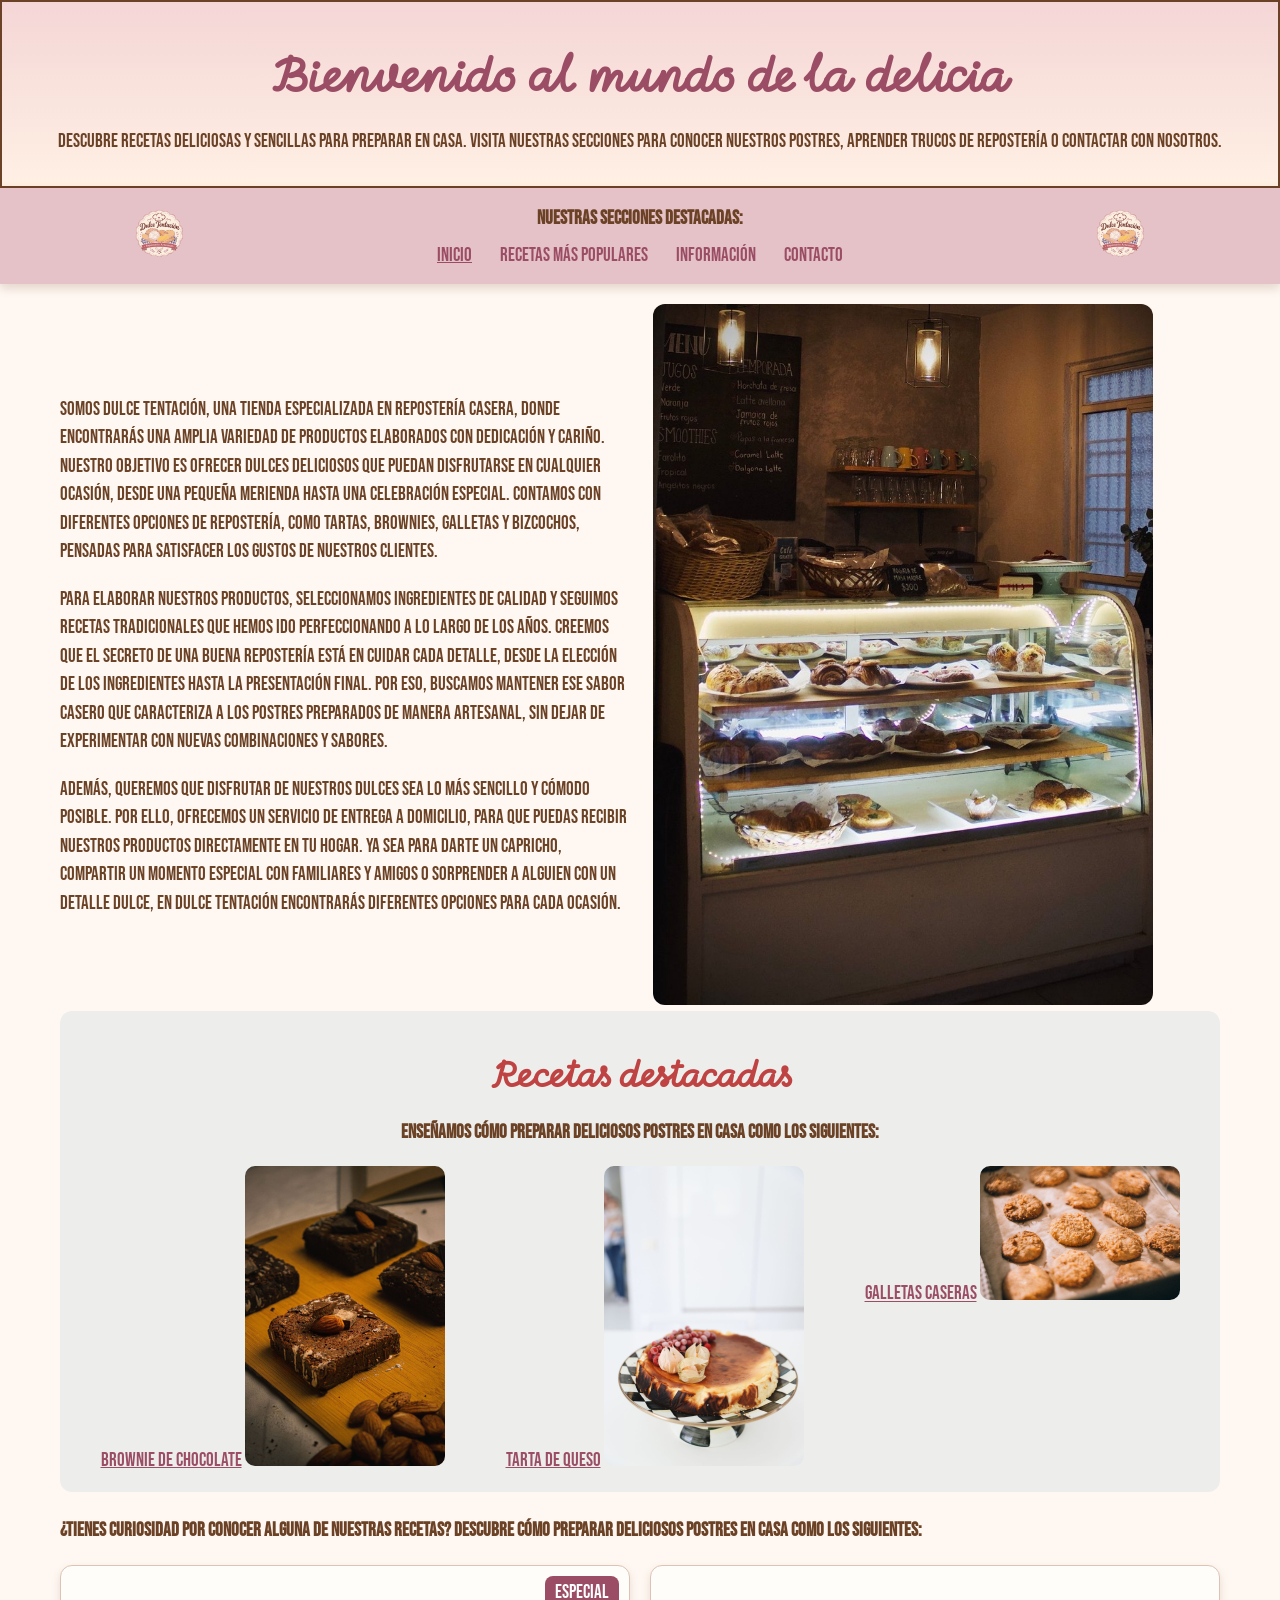
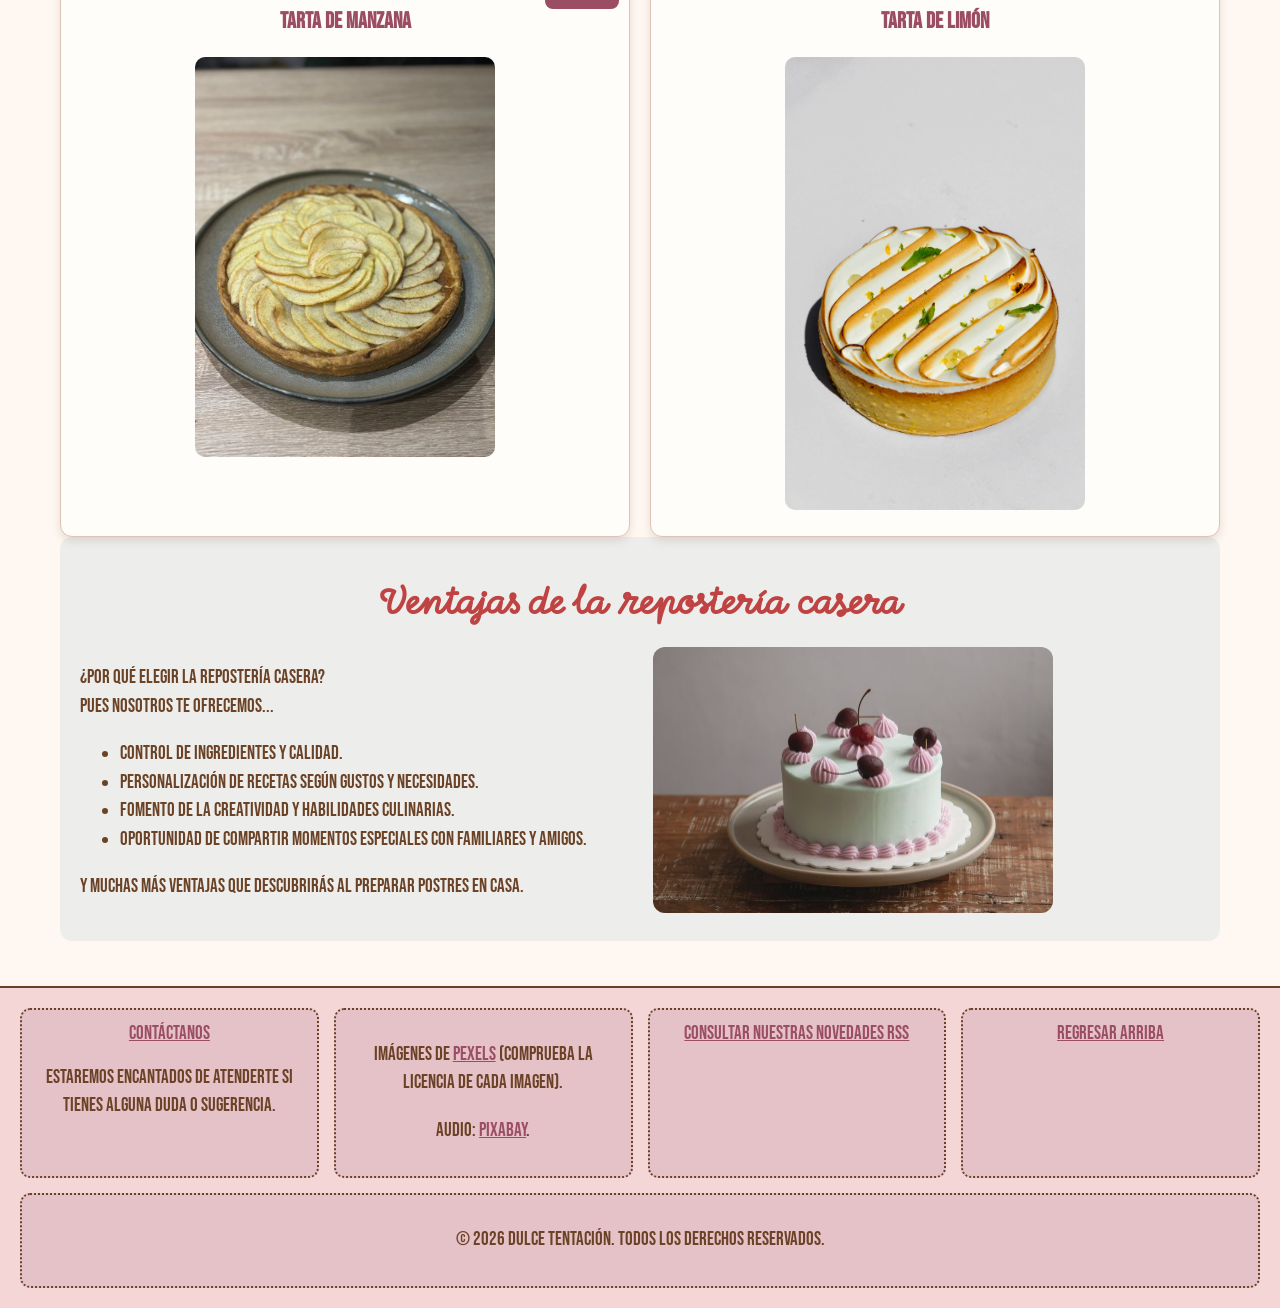
<file: index.html>
<!DOCTYPE html>
<html lang="es">

<head>
    <meta charset="utf-8" />
    <meta content="width=device-width, initial-scale=1.0" name="viewport" />
    <meta content="Moises" name="author" />
    <meta content="Tienda de repostería casera con recetas y consejos para preparar postres en casa"
        name="description" />
    <title>Dulce Tentación | Inicio</title>
    <link href="css/estilos.css" rel="stylesheet" />
    <link href="img/favicon.ico" rel="icon" type="image/x-icon" />
    <link href="noticias.xml" rel="alternate" title="Novedades de Dulce Tentación" type="application/rss+xml" />
    <link href="https://fonts.googleapis.com" rel="preconnect" />
    <link crossorigin="" href="https://fonts.gstatic.com" rel="preconnect" />
    <link href="https://fonts.googleapis.com/css2?family=Bebas+Neue&amp;family=Momo+Signature&amp;display=swap"
        rel="stylesheet" />
</head>

<body>
    <header id="top">
        <h1>Bienvenido al mundo de la delicia</h1>
        <p class="descripcion-cabecera">Descubre recetas deliciosas y sencillas para preparar en casa. Visita nuestras
            secciones para conocer nuestros postres, aprender trucos de repostería o contactar con nosotros.</p>

    </header>
    <nav>
        <div class="logo"><img alt="Logo de Dulce Tentación" height="67" src="img/logo.svg" width="100" /></div>
        <div class="navLinks">
            <p><strong>Nuestras secciones destacadas:</strong></p>
            <div class="enlaces-navegacion">
                <a class="pagina-actual" href="index.html">Inicio</a>
                <a href="recetas.html">Recetas más populares</a>
                <a href="info.html">Información</a>
                <a href="contacto.html">Contacto</a>
            </div>
        </div>
        <div class="logo"><img alt="" height="67" src="img/logo.svg" width="100" /></div>
    </nav>
    <main id="contenido-index">
        <section id="presentacion-index">
            <!-- Presentación de la repostería -->
            <div id="explicacion-index">
                <div>
                    <p>Somos Dulce Tentación, una tienda especializada en repostería casera, donde encontrarás una
                        amplia variedad de productos elaborados con dedicación y cariño.
                        Nuestro objetivo es ofrecer dulces deliciosos que puedan disfrutarse en cualquier ocasión, desde
                        una pequeña merienda hasta una celebración especial. Contamos
                        con diferentes opciones de repostería, como tartas, brownies, galletas y bizcochos, pensadas
                        para satisfacer los gustos de nuestros clientes.</p>
                    <p>Para elaborar nuestros productos, seleccionamos ingredientes de calidad y seguimos recetas
                        tradicionales que hemos ido perfeccionando a lo largo de los años. Creemos
                        que el secreto de una buena repostería está en cuidar cada detalle, desde la elección de los
                        ingredientes hasta la presentación final. Por eso, buscamos mantener ese
                        sabor casero que caracteriza a los postres preparados de manera artesanal, sin dejar de
                        experimentar con nuevas combinaciones y sabores.</p>
                    <p>Además, queremos que disfrutar de nuestros dulces sea lo más sencillo y cómodo posible. Por ello,
                        ofrecemos un servicio de entrega a domicilio, para que puedas recibir
                        nuestros productos directamente en tu hogar. Ya sea para darte un capricho, compartir un momento
                        especial con familiares y amigos o sorprender a alguien con un detalle
                        dulce, en Dulce Tentación encontrarás diferentes opciones para cada ocasión.</p>
                </div>
                <!-- Imagen principal -->
                <div class="main-image">
                    <img alt="Vitrina de una pastelería con distintos postres" height="500" loading="lazy"
                        src="img/main.jpg" width="500" />
                </div>
            </div>
            <div id="postres-index">
                <div>
                    <h2>Recetas destacadas</h2>
                    <p><strong> enseñamos cómo preparar deliciosos postres en casa como los siguientes:</strong></p>
                </div>
                <div id="miniaturas">
                    <div class="miniatura">
                        <a href="recetas.html#brownie">Brownie de chocolate</a>
                        <img alt="Brownie de chocolate partido en cuadrados" height="300" loading="lazy"
                            src="img/recetaBrownies.jpg" width="200" />
                    </div>
                    <div class="miniatura">
                        <a href="recetas.html#tartaQueso">Tarta de queso</a>
                        <img alt="Tarta de queso con una porción cortada" height="300" loading="lazy"
                            src="img/TartaDeQueso.jpg" width="200" />
                    </div>
                    <div class="miniatura">
                        <a href="recetas.html#galletas">Galletas caseras</a>
                        <img alt="Galletas de mantequilla recién horneadas" height="300" loading="lazy"
                            src="img/recetaGalletas.jpg" width="200" />
                    </div>
                </div>
            </div>
        </section>
        <div>
            <p><strong>¿Tienes curiosidad por conocer alguna de nuestras recetas? Descubre cómo preparar deliciosos
                    postres en
                    casa como los siguientes:</strong></p>
        </div>
        <div id="recIndex">
            <article class="recIndex tarjeta"><span class="etiqueta-novedad">Especial</span>
                <!-- Presentación de una receta -->
                <h3>Tarta de manzana</h3>
                <img alt="Tarta de manzana con rodajas de fruta" height="533" loading="lazy" src="img/TartaManzana.jpg"
                    width="400" />
            </article>
            <article class="recIndex tarjeta">
                <!-- Presentación de otra receta -->
                <h3>Tarta de Limón</h3>
                <img alt="Tarta de Limón decorada" height="533" loading="lazy" src="img/tartaDeLimon.jpg" width="400" />
            </article>
        </div>
        <section id="ventajas">
            <!-- Ventajas de la repostería casera -->
            <div>
                <h2>Ventajas de la repostería casera</h2>
                <div id="venListaFoto">
                    <div id="venLista">
                        <p>¿Por qué elegir la repostería casera? <br />
                            Pues nosotros te ofrecemos...</p>
                        <!-- Lista ul -->
                        <ul>
                            <li>Control de ingredientes y calidad.</li>
                            <li>Personalización de recetas según gustos y necesidades.</li>
                            <li>Fomento de la creatividad y habilidades culinarias.</li>
                            <li>Oportunidad de compartir momentos especiales con familiares y amigos.</li>
                        </ul>
                        <p>y muchas más ventajas que descubrirás al preparar postres en casa.</p>
                    </div>
                    <div id="venFoto">
                        <img alt="Tarta decorada con cerezas y crema" height="267" loading="lazy" src="img/casero.jpg"
                            width="400" />
                    </div>
                </div>
            </div>
        </section>
    </main>
    <footer>
        <div id="pie-de-pagina">
            <div id="pie-superior">
                <div class="caja-pie"><a href="contacto.html">Contáctanos</a>
                    <p>Estaremos encantados de atenderte si tienes alguna duda o sugerencia.</p>
                </div>
                <div class="caja-pie">
                    <p>Imágenes de <a href="https://www.pexels.com/es-es/" rel="noopener noreferrer"
                            target="_blank">Pexels</a> (comprueba la licencia de cada imagen).</p>
                    <p>Audio: <a href="https://pixabay.com/sound-effects/" rel="noopener noreferrer"
                            target="_blank">Pixabay</a>.</p>
                </div>
                <div class="caja-pie"><a href="noticias.xml">Consultar nuestras novedades RSS</a></div>
                <div class="caja-pie"><a href="#top">Regresar arriba</a></div>
            </div>
            <div id="derechos">
                <p>© 2026 Dulce Tentación. Todos los derechos reservados.</p>
            </div>
        </div>
    </footer>
</body>

</html>
</file>
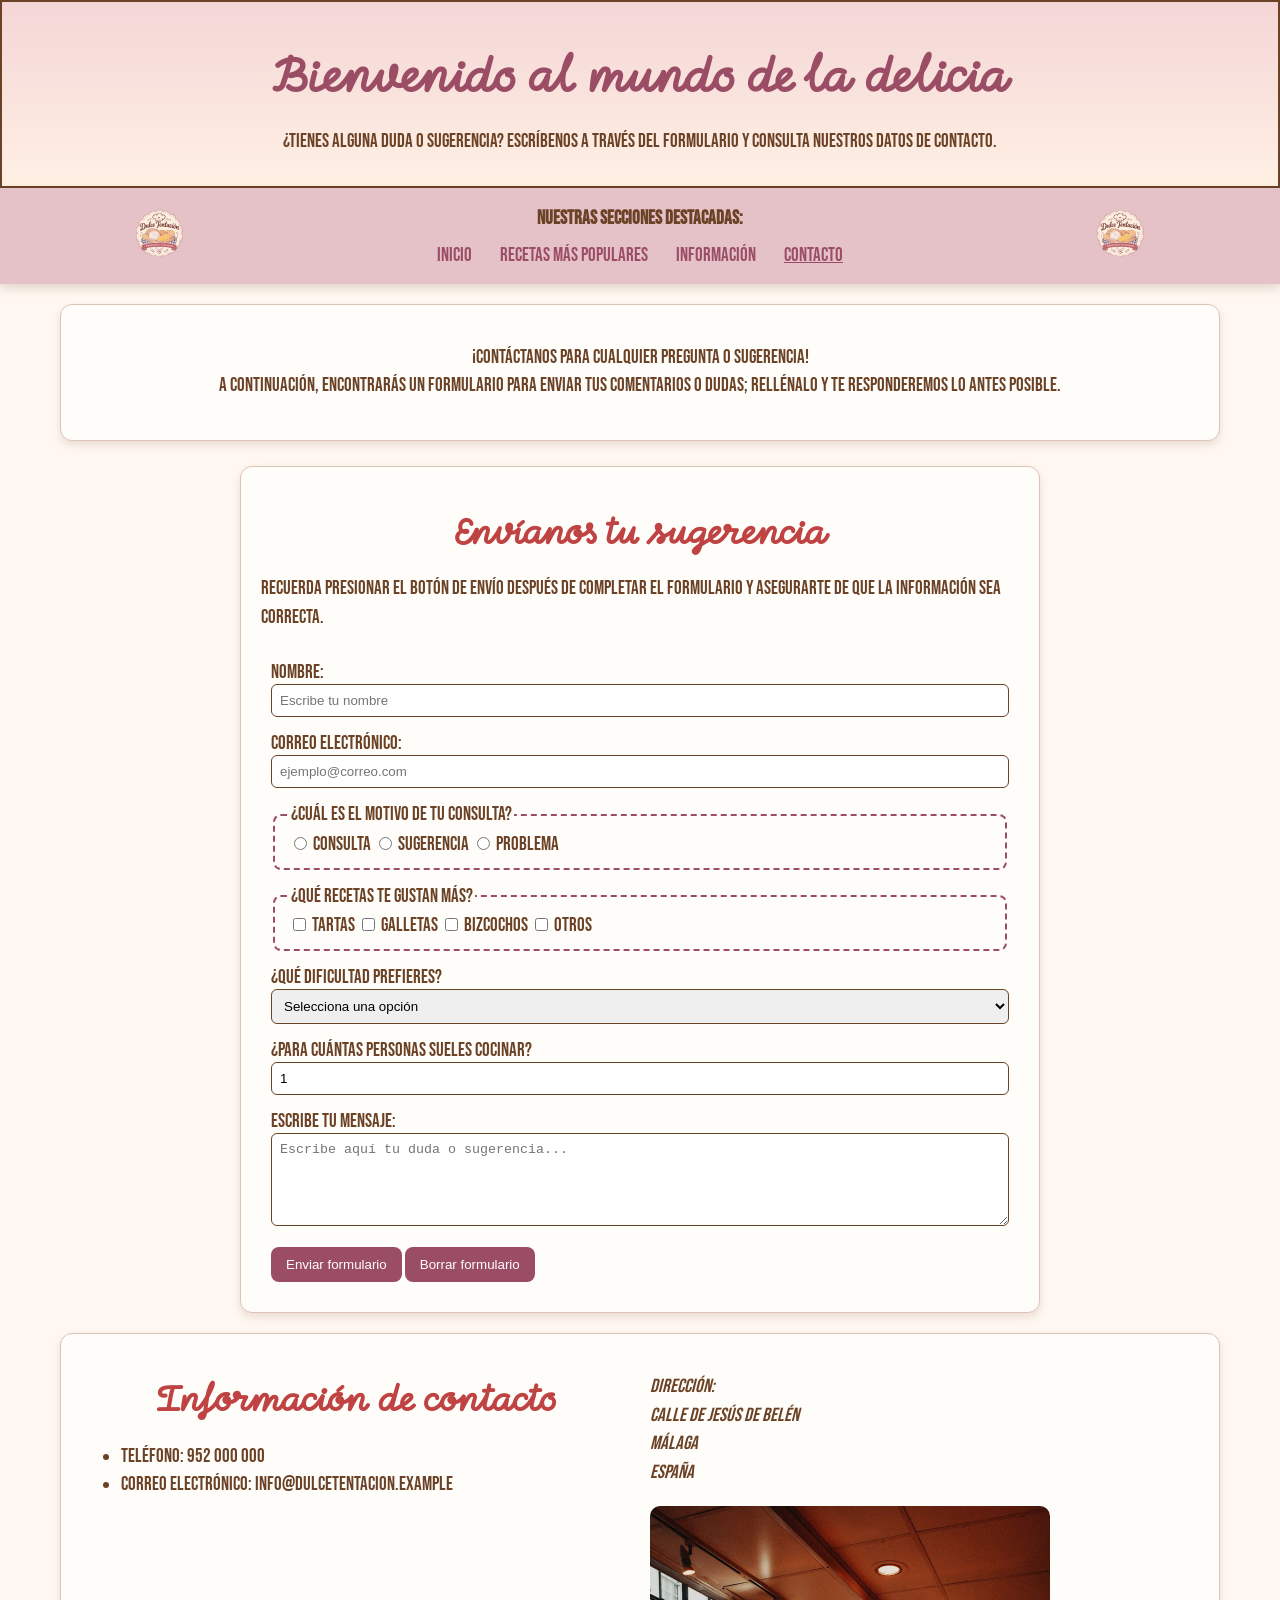
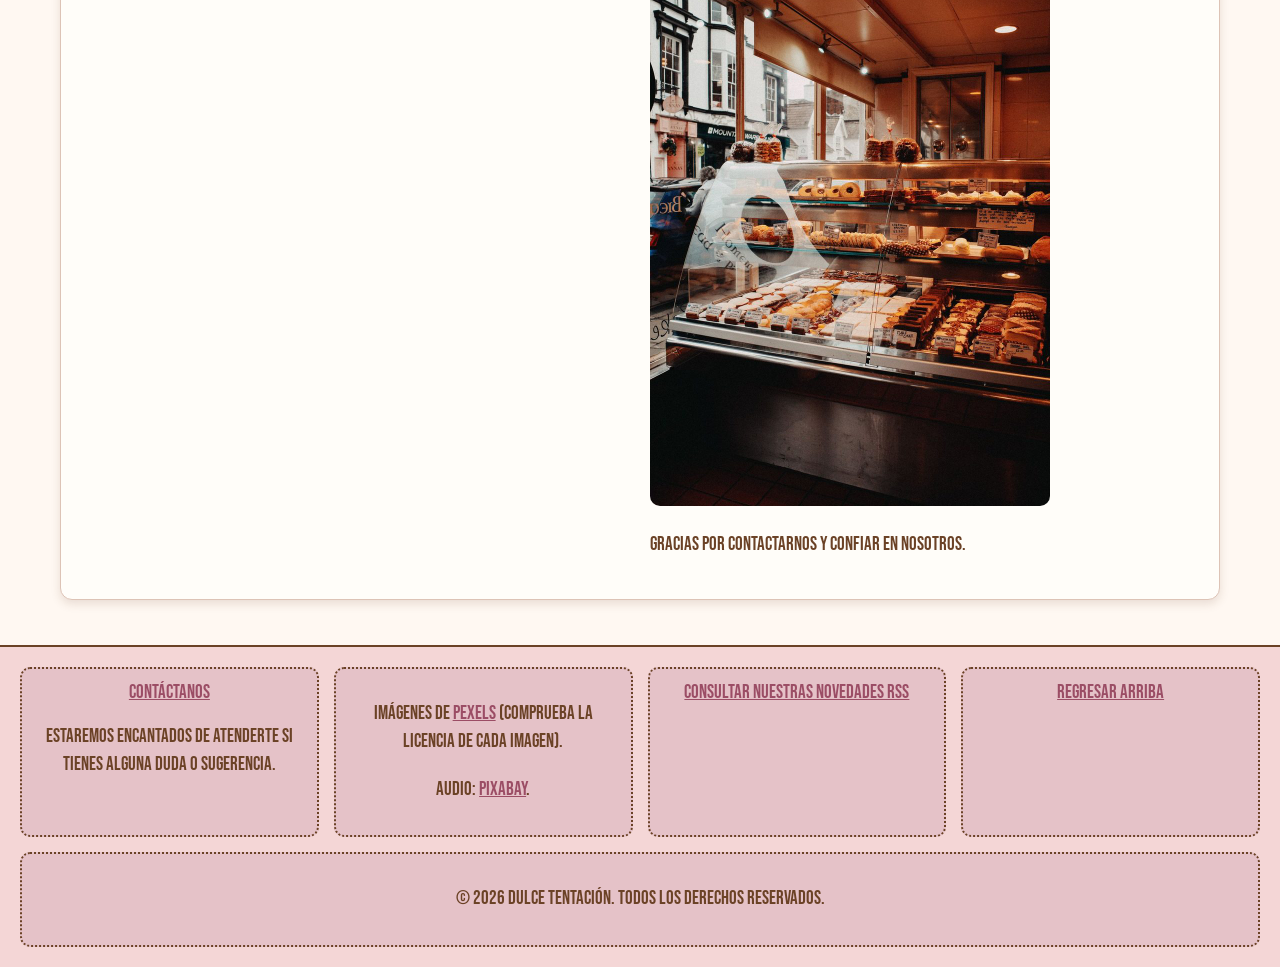
<file: contacto.html>
<!DOCTYPE html>
<html lang="es">
<head>
<meta charset="utf-8"/>
<meta content="width=device-width, initial-scale=1.0" name="viewport"/>
<meta content="Moises" name="author"/>
<meta content="Contacta con Dulce Tentación" name="description"/>
<title>Dulce Tentación | Contacto</title>
<link href="css/estilos.css" rel="stylesheet"/>
<link href="img/favicon.ico" rel="icon" type="image/x-icon"/>
<link href="noticias.xml" rel="alternate" title="Novedades de Dulce Tentación" type="application/rss+xml"/>
<link href="https://fonts.googleapis.com" rel="preconnect"/>
<link crossorigin="" href="https://fonts.gstatic.com" rel="preconnect"/>
<link href="https://fonts.googleapis.com/css2?family=Bebas+Neue&amp;family=Momo+Signature&amp;display=swap" rel="stylesheet"/>
</head>
<body>
<header id="top">
<h1>Bienvenido al mundo de la delicia</h1>
<p class="descripcion-cabecera">¿Tienes alguna duda o sugerencia? Escríbenos a través del formulario y consulta nuestros datos de contacto.</p>

</header>
<nav>
<div class="logo"><img alt="Logo de Dulce Tentación" height="67" src="img/logo.svg" width="100"/></div>
<div class="navLinks">
<p><strong>Nuestras secciones destacadas:</strong></p>
<div class="enlaces-navegacion">
<a href="index.html">Inicio</a>
<a href="recetas.html">Recetas más populares</a>
<a href="info.html">Información</a>
<a class="pagina-actual" href="contacto.html">Contacto</a>
</div>
</div>
<div class="logo"><img alt="" height="67" src="img/logo.svg" width="100"/></div>
</nav>
<main id="contenido-contacto">
<section class="bloque" id="introduccion-contacto">
<!-- Presentación del formulario -->
<p>¡Contáctanos para cualquier pregunta o sugerencia! <br/>
                A continuación, encontrarás un formulario para enviar tus comentarios o dudas; rellénalo
                y te responderemos lo antes posible.</p>
</section>
<section class="bloque" id="seccion-formulario">
<h2>Envíanos tu sugerencia</h2>
<p>Recuerda presionar el botón de envío después de completar el formulario y asegurarte de que la
                información sea correcta.</p>
<form action="#" class="formulario-contacto" method="post">
<!-- Campo de nombre -->
<div class="campo-formulario" id="formulario">
<label for="nombre">Nombre:</label>
<input id="nombre" name="nombre" placeholder="Escribe tu nombre" required="" type="text"/>
</div>
<!-- Campo de correo electrónico -->
<div class="campo-formulario">
<label for="correo">Correo electrónico:</label>
<input id="correo" name="correo" placeholder="ejemplo@correo.com" required="" type="email"/>
</div>
<!-- Tipo de consulta: radio -->
<fieldset>
<legend>¿Cuál es el motivo de tu consulta?</legend>
<input id="consulta" name="tipoConsulta" required="" type="radio" value="consulta"/>
<label for="consulta">Consulta</label>
<input id="sugerencia" name="tipoConsulta" type="radio" value="sugerencia"/>
<label for="sugerencia">Sugerencia</label>
<input id="problema" name="tipoConsulta" type="radio" value="problema"/>
<label for="problema">Problema</label>
</fieldset>
<!-- Recetas favoritas: checkbox -->
<fieldset>
<legend>¿Qué recetas te gustan más?</legend>
<input id="tartas" name="recetasFavoritas" type="checkbox" value="tartas"/>
<label for="tartas">Tartas</label>
<input id="galletas" name="recetasFavoritas" type="checkbox" value="galletas"/>
<label for="galletas">Galletas</label>
<input id="bizcochos" name="recetasFavoritas" type="checkbox" value="bizcochos"/>
<label for="bizcochos">Bizcochos</label>
<input id="otros" name="recetasFavoritas" type="checkbox" value="otros"/>
<label for="otros">Otros</label>
</fieldset>
<!-- Dificultad: select -->
<div class="campo-formulario">
<label for="dificultad">¿Qué dificultad prefieres?</label>
<select id="dificultad" name="dificultad" required="">
<option value="">Selecciona una opción</option>
<option value="facil">Fácil</option>
<option value="media">Media</option>
<option value="dificil">Difícil</option>
</select>
</div>
<!-- Número de raciones: number -->
<div class="campo-formulario">
<label for="raciones">¿Para cuántas personas sueles cocinar?</label>
<input id="raciones" max="50" min="1" name="raciones" type="number" value="1"/>
</div>
<!-- Mensaje: textarea -->
<div class="campo-formulario">
<label for="mensaje">Escribe tu mensaje:</label>
<textarea id="mensaje" name="mensaje" placeholder="Escribe aquí tu duda o sugerencia..." required="" rows="5"></textarea>
</div>
<!-- Botón de envío -->
<div class="botones-formulario">
<button type="submit">Enviar formulario</button>
<button type="reset">Borrar formulario</button>
</div>
</form>
</section>
<section class="bloque" id="datos-contacto">
<!-- Información de contacto -->
<div>
<h2>Información de contacto</h2>
<ul>
<li>Teléfono: 952 000 000</li>
<li>Correo electrónico: info@dulcetentacion.example</li>
</ul>
</div>
<div>
<address>
<p>Dirección:<br/>
                        Calle de Jesús de Belén<br/>
                        Málaga<br/>
                        España</p>
</address>
<img alt="Interior de una pastelería con vitrinas de productos" height="600" loading="lazy" src="img/TiendaFisica.jpg" width="400"/>
<p>Gracias por contactarnos y confiar en nosotros.</p>
</div>
</section>
</main>
<footer>
<div id="pie-de-pagina">
<div id="pie-superior">
<div class="caja-pie"><a href="contacto.html">Contáctanos</a><p>Estaremos encantados de atenderte si tienes alguna duda o sugerencia.</p></div>
<div class="caja-pie"><p>Imágenes de <a href="https://www.pexels.com/es-es/" rel="noopener noreferrer" target="_blank">Pexels</a> (comprueba la licencia de cada imagen).</p><p>Audio: <a href="https://pixabay.com/sound-effects/" rel="noopener noreferrer" target="_blank">Pixabay</a>.</p></div>
<div class="caja-pie"><a href="noticias.xml">Consultar nuestras novedades RSS</a></div>
<div class="caja-pie"><a href="#top">Regresar arriba</a></div>
</div>
<div id="derechos"><p>© 2026 Dulce Tentación. Todos los derechos reservados.</p></div>
</div>
</footer>
</body>
</html>
</file>
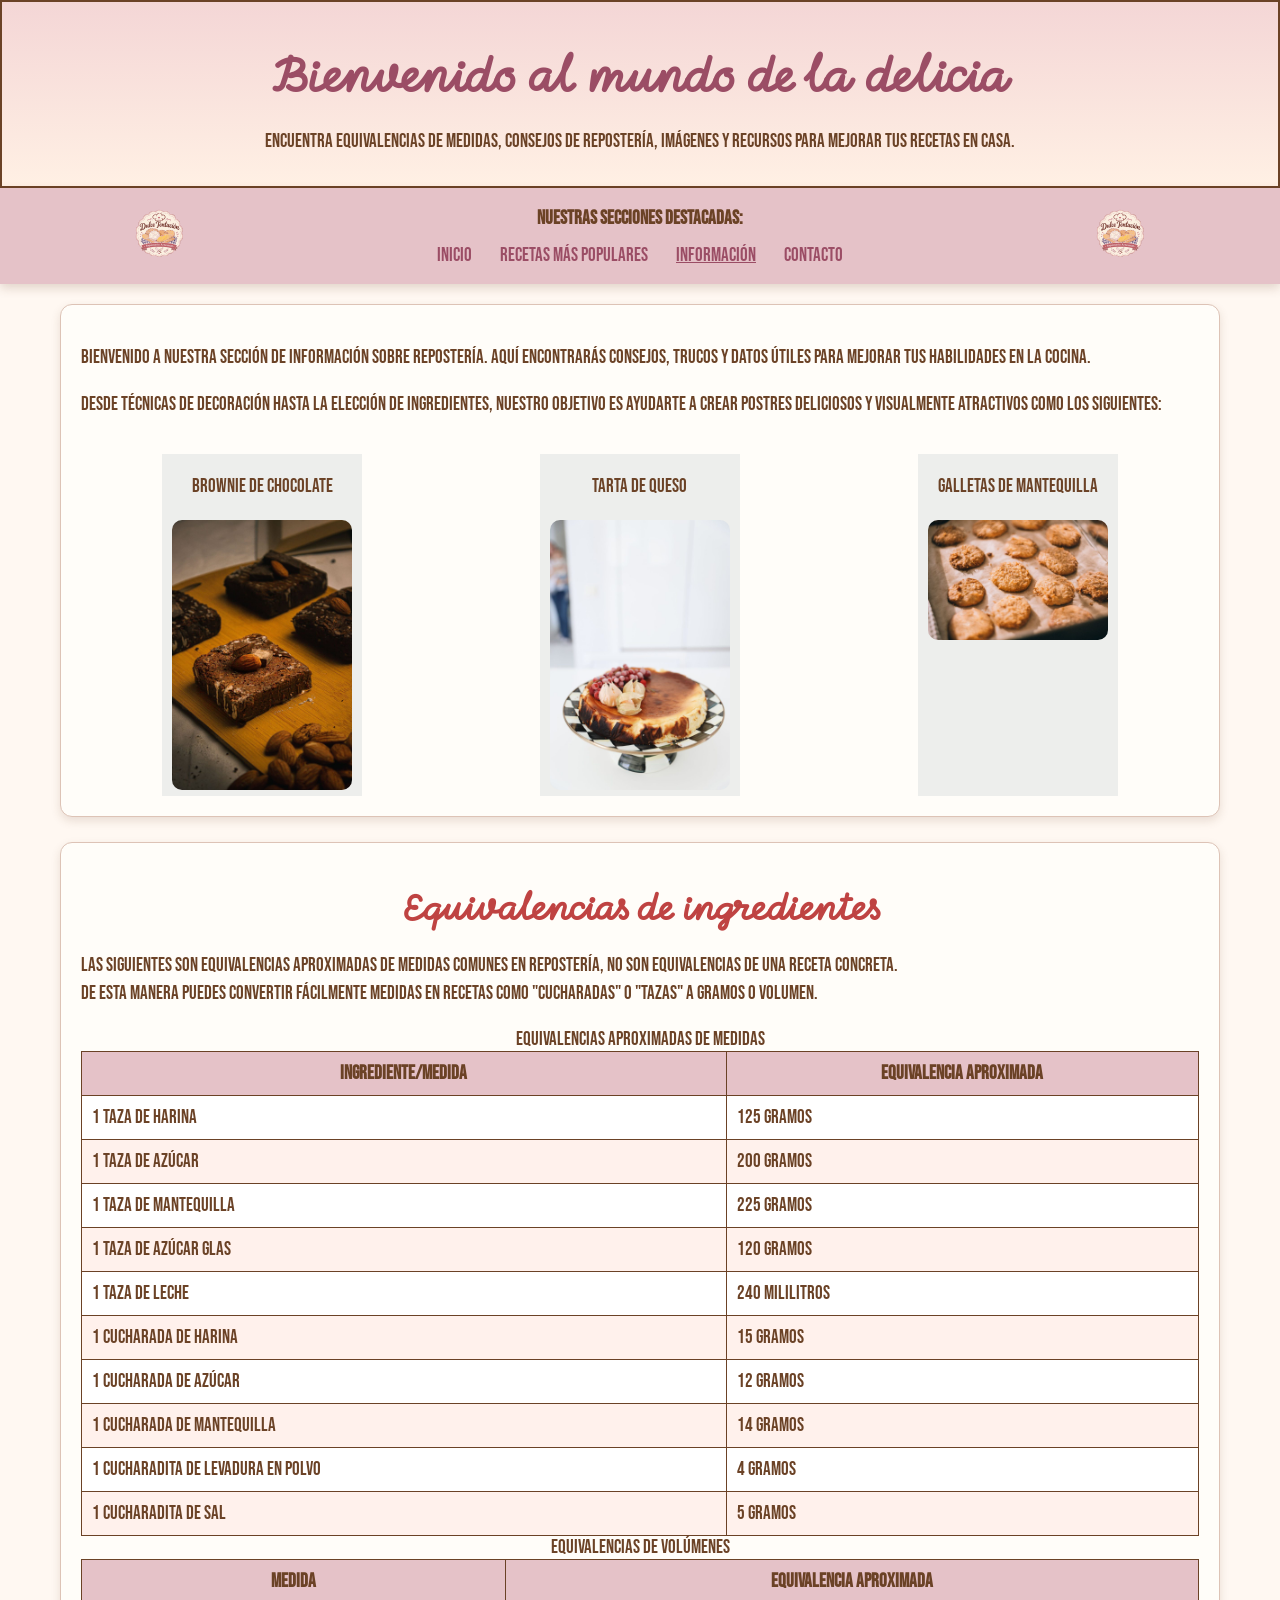
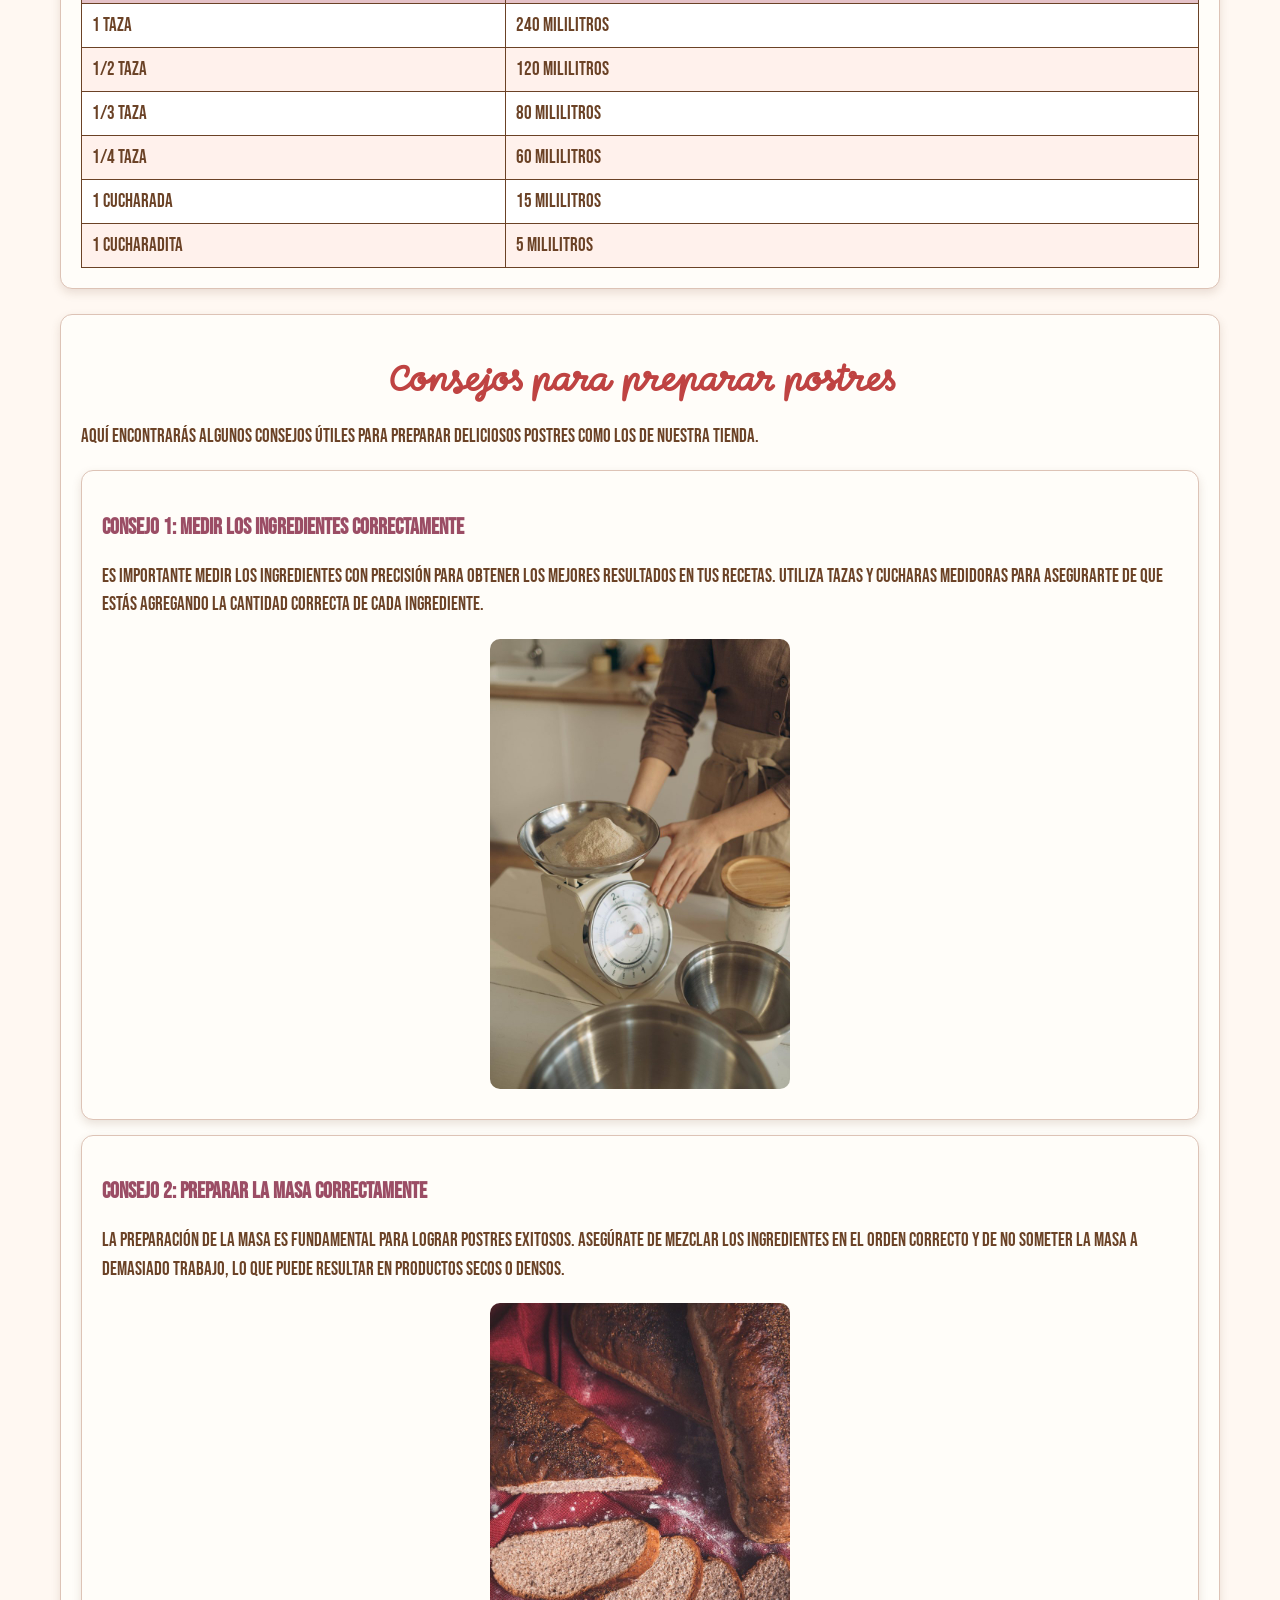
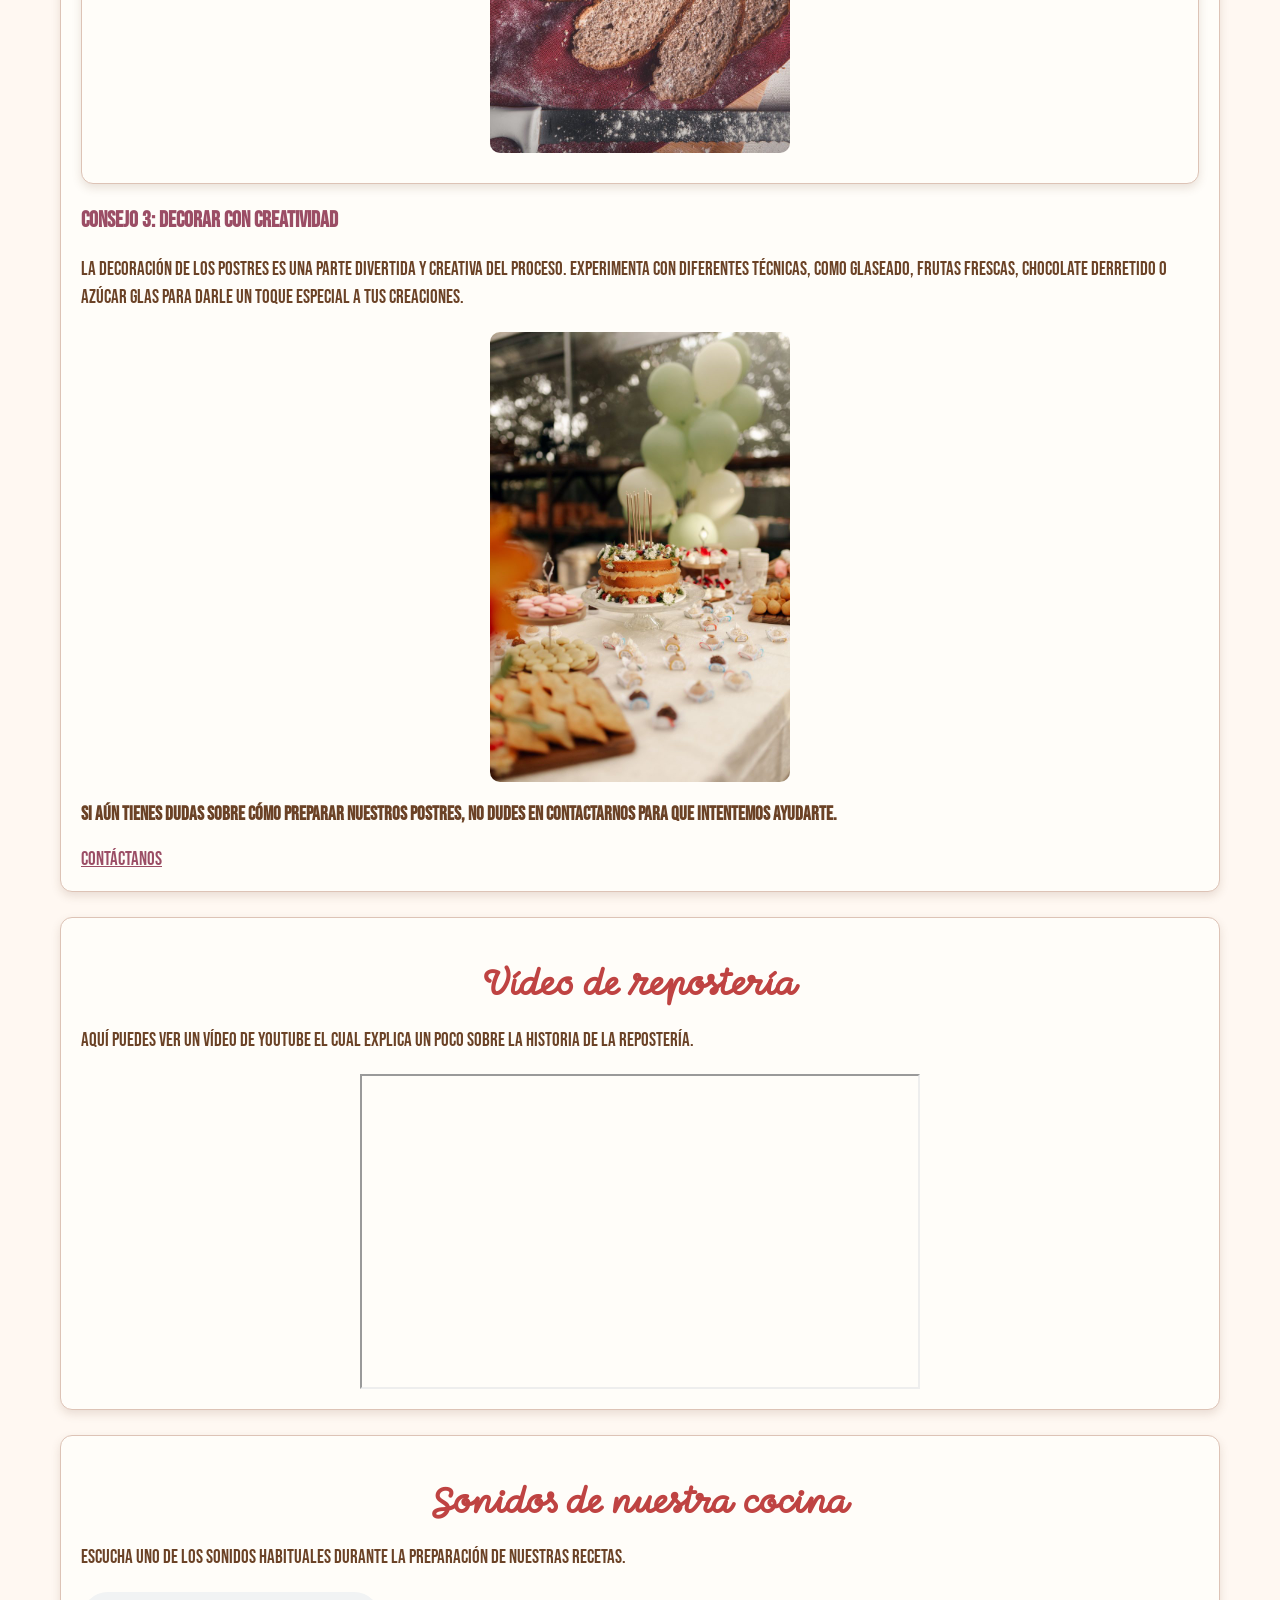
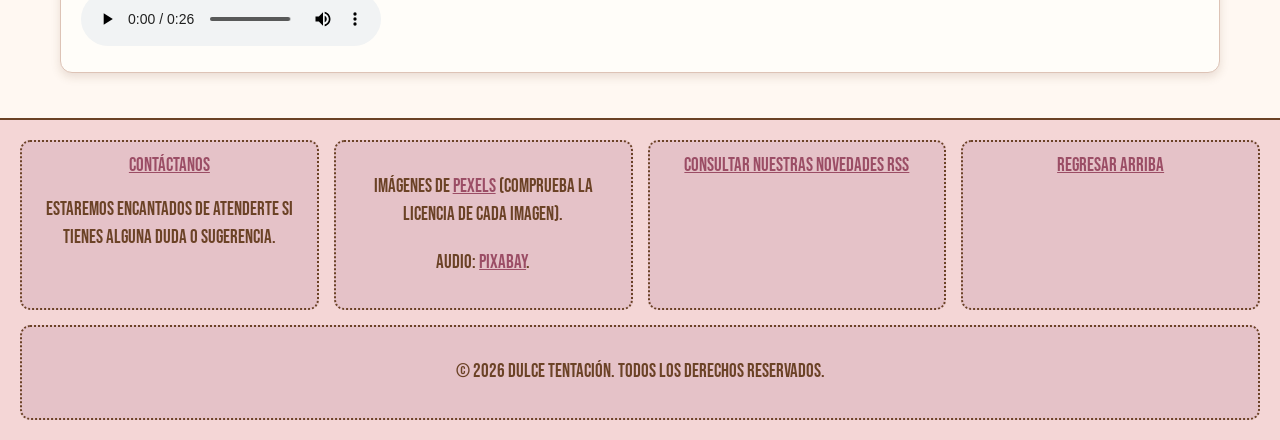
<file: info.html>
<!DOCTYPE html>
<html lang="es">
<head>
<meta charset="utf-8"/>
<meta content="width=device-width, initial-scale=1.0" name="viewport"/>
<meta content="Moises" name="author"/>
<meta content="Consejos y datos de repostería" name="description"/>
<title>Dulce Tentación | Información</title>
<link href="css/estilos.css" rel="stylesheet"/>
<link href="img/favicon.ico" rel="icon" type="image/x-icon"/>
<link href="noticias.xml" rel="alternate" title="Novedades de Dulce Tentación" type="application/rss+xml"/>
<link href="https://fonts.googleapis.com" rel="preconnect"/>
<link crossorigin="" href="https://fonts.gstatic.com" rel="preconnect"/>
<link href="https://fonts.googleapis.com/css2?family=Bebas+Neue&amp;family=Momo+Signature&amp;display=swap" rel="stylesheet"/>
</head>
<body>
<header id="top">
<h1>Bienvenido al mundo de la delicia</h1>
<p class="descripcion-cabecera">Encuentra equivalencias de medidas, consejos de repostería, imágenes y recursos para mejorar tus recetas en casa.</p>

</header>
<nav>
<div class="logo"><img alt="Logo de Dulce Tentación" height="67" src="img/logo.svg" width="100"/></div>
<div class="navLinks">
<p><strong>Nuestras secciones destacadas:</strong></p>
<div class="enlaces-navegacion">
<a href="index.html">Inicio</a>
<a href="recetas.html">Recetas más populares</a>
<a class="pagina-actual" href="info.html">Información</a>
<a href="contacto.html">Contacto</a>
</div>
</div>
<div class="logo"><img alt="" height="67" src="img/logo.svg" width="100"/></div>
</nav>
<main id="contenido-info">
<section class="bloque" id="introduccion-info">
<!-- Introducción a la repostería -->
<div>
<p>Bienvenido a nuestra sección de información sobre repostería. Aquí encontrarás consejos, trucos y
                    datos útiles para mejorar tus habilidades en la cocina.</p>
<p>Desde técnicas de decoración hasta la elección de ingredientes, nuestro objetivo es ayudarte a crear
                    postres deliciosos y visualmente atractivos como los siguientes:</p>
</div>
<div class="miniatura tarjeta-miniatura">
<p>Brownie de chocolate</p>
<img alt="Brownie de chocolate" height="300" loading="lazy" src="img/recetaBrownies.jpg" width="200"/>
</div>
<div class="miniatura tarjeta-miniatura">
<p>Tarta de queso</p>
<img alt="Tarta de queso" height="300" loading="lazy" src="img/TartaDeQueso.jpg" width="200"/>
</div>
<div class="miniatura tarjeta-miniatura">
<p>Galletas de mantequilla</p>
<img alt="Galletas de mantequilla" height="133" loading="lazy" src="img/recetaGalletas.jpg" width="200"/>
</div>
</section>
<section class="bloque" id="equivalencias">
<h2>Equivalencias de ingredientes</h2>
<p>Las siguientes son equivalencias aproximadas de medidas comunes en repostería, no son equivalencias de
                una receta concreta. <br/>
                De esta manera puedes convertir fácilmente medidas en recetas como "cucharadas" o "tazas" a gramos o
                volumen.</p>
<!-- Tabla de equivalencias aproximadas -->
<div class="contenedor-tabla"><table class="tabla-equivalencias">
<caption>
                    Equivalencias aproximadas de medidas
                </caption>
<thead>
<!-- Encabezados de columnas -->
<tr>
<th>Ingrediente/Medida</th>
<th>Equivalencia aproximada</th>
</tr>
</thead>
<tbody>
<!-- Filas de datos -->
<tr>
<td>1 taza de harina</td>
<td>125 gramos</td>
</tr>
<tr>
<td>1 taza de azúcar</td>
<td>200 gramos</td>
</tr>
<tr>
<td>1 taza de mantequilla</td>
<td>225 gramos</td>
</tr>
<tr>
<td>1 taza de azúcar glas</td>
<td>120 gramos</td>
</tr>
<tr>
<td>1 taza de leche</td>
<td>240 mililitros</td>
</tr>
<tr>
<td>1 cucharada de harina</td>
<td>15 gramos</td>
</tr>
<tr>
<td>1 cucharada de azúcar</td>
<td>12 gramos</td>
</tr>
<tr>
<td>1 cucharada de mantequilla</td>
<td>14 gramos</td>
</tr>
<tr>
<td>1 cucharadita de levadura en polvo</td>
<td>4 gramos</td>
</tr>
<tr>
<td>1 cucharadita de sal</td>
<td>5 gramos</td>
</tr>
</tbody>
</table></div>
<div class="contenedor-tabla"><table class="tabla-equivalencias">
<caption>Equivalencias de volúmenes</caption>
<thead>
<tr>
<th>Medida</th>
<th>Equivalencia aproximada</th>
</tr>
</thead>
<tbody>
<tr>
<td>1 taza</td>
<td>240 mililitros</td>
</tr>
<tr>
<td>1/2 taza</td>
<td>120 mililitros</td>
</tr>
<tr>
<td>1/3 taza</td>
<td>80 mililitros</td>
</tr>
<tr>
<td>1/4 taza</td>
<td>60 mililitros</td>
</tr>
<tr>
<td>1 cucharada</td>
<td>15 mililitros</td>
</tr>
<tr>
<td>1 cucharadita</td>
<td>5 mililitros</td>
</tr>
</tbody>
</table></div>
</section>
<section class="bloque" id="consejos-info">
<!-- Consejos para preparar postres -->
<div>
<h2>Consejos para preparar postres</h2>
<p>Aquí encontrarás algunos consejos útiles para preparar deliciosos postres como los de nuestra tienda.
                </p>
</div>
<article class="consejo tarjeta">
<!-- Consejo 1 -->
<div>
<h3>Consejo 1: Medir los ingredientes correctamente</h3>
<p>Es importante medir los ingredientes con precisión para obtener los mejores resultados en tus
                        recetas. Utiliza tazas y cucharas medidoras para asegurarte de que estás agregando la cantidad
                        correcta de cada ingrediente.</p>
<img alt="Medición de ingredientes" height="450" loading="lazy" src="img/ConsejoMedidas.jpg" width="300"/>
</div>
</article>
<article class="consejo tarjeta">
<!-- Consejo 2 -->
<div>
<h3>Consejo 2: Preparar la masa correctamente</h3>
<p>La preparación de la masa es fundamental para lograr postres exitosos. Asegúrate de mezclar los
                        ingredientes en el orden correcto y de no someter la masa a demasiado trabajo, lo que puede
                        resultar en productos secos o densos.</p>
<img alt="Masa de repostería cortada en rodajas junto a una tabla" height="450" loading="lazy" src="img/AmazarConsejo.jpg" width="300"/>
</div>
</article>
<div>
<h3>Consejo 3: Decorar con creatividad</h3>
<p>La decoración de los postres es una parte divertida y creativa del proceso. Experimenta con
                    diferentes técnicas, como glaseado, frutas frescas, chocolate derretido o azúcar glas para darle un
                    toque especial a tus creaciones.</p>
<img alt="Decoración de postres" height="450" loading="lazy" src="img/decoracionReposteria.jpg" width="300"/>
</div>
<div>
<p><strong>Si aún tienes dudas sobre cómo preparar nuestros postres, no dudes en contactarnos para que
                        intentemos ayudarte.</strong></p>
<a href="contacto.html">Contáctanos</a>
</div>
</section>
<section class="bloque" id="video-info">
<h2>Vídeo de repostería</h2>
<p>Aquí puedes ver un vídeo de YouTube el cual explica un poco sobre la historia de la repostería.</p>
<!-- Vídeo de YouTube -->
<iframe allow="accelerometer; 
                 autoplay; 
                 clipboard-write; 
                 encrypted-media; 
                 gyroscope; 
                 picture-in-picture;
                  web-share" allowfullscreen="" height="315" referrerpolicy="strict-origin-when-cross-origin" src="https://www.youtube.com/embed/MeSrwNVlt20?si=8gjQhmYxTGACH2ZX" title="Historia de la repostería" width="560">
</iframe>
</section>
<section class="bloque" id="audio-info">
<h2>Sonidos de nuestra cocina</h2>
<p>Escucha uno de los sonidos habituales durante la preparación de nuestras recetas.</p>
<audio controls="">
<source src="audio/cocina-sonidos.mp3" type="audio/mpeg"/>
                Tu navegador no admite la reproducción de audio.
            </audio>
</section>
</main>
<footer>
<div id="pie-de-pagina">
<div id="pie-superior">
<div class="caja-pie"><a href="contacto.html">Contáctanos</a><p>Estaremos encantados de atenderte si tienes alguna duda o sugerencia.</p></div>
<div class="caja-pie"><p>Imágenes de <a href="https://www.pexels.com/es-es/" rel="noopener noreferrer" target="_blank">Pexels</a> (comprueba la licencia de cada imagen).</p><p>Audio: <a href="https://pixabay.com/sound-effects/" rel="noopener noreferrer" target="_blank">Pixabay</a>.</p></div>
<div class="caja-pie"><a href="noticias.xml">Consultar nuestras novedades RSS</a></div>
<div class="caja-pie"><a href="#top">Regresar arriba</a></div>
</div>
<div id="derechos"><p>© 2026 Dulce Tentación. Todos los derechos reservados.</p></div>
</div>
</footer>
</body>
</html>
</file>
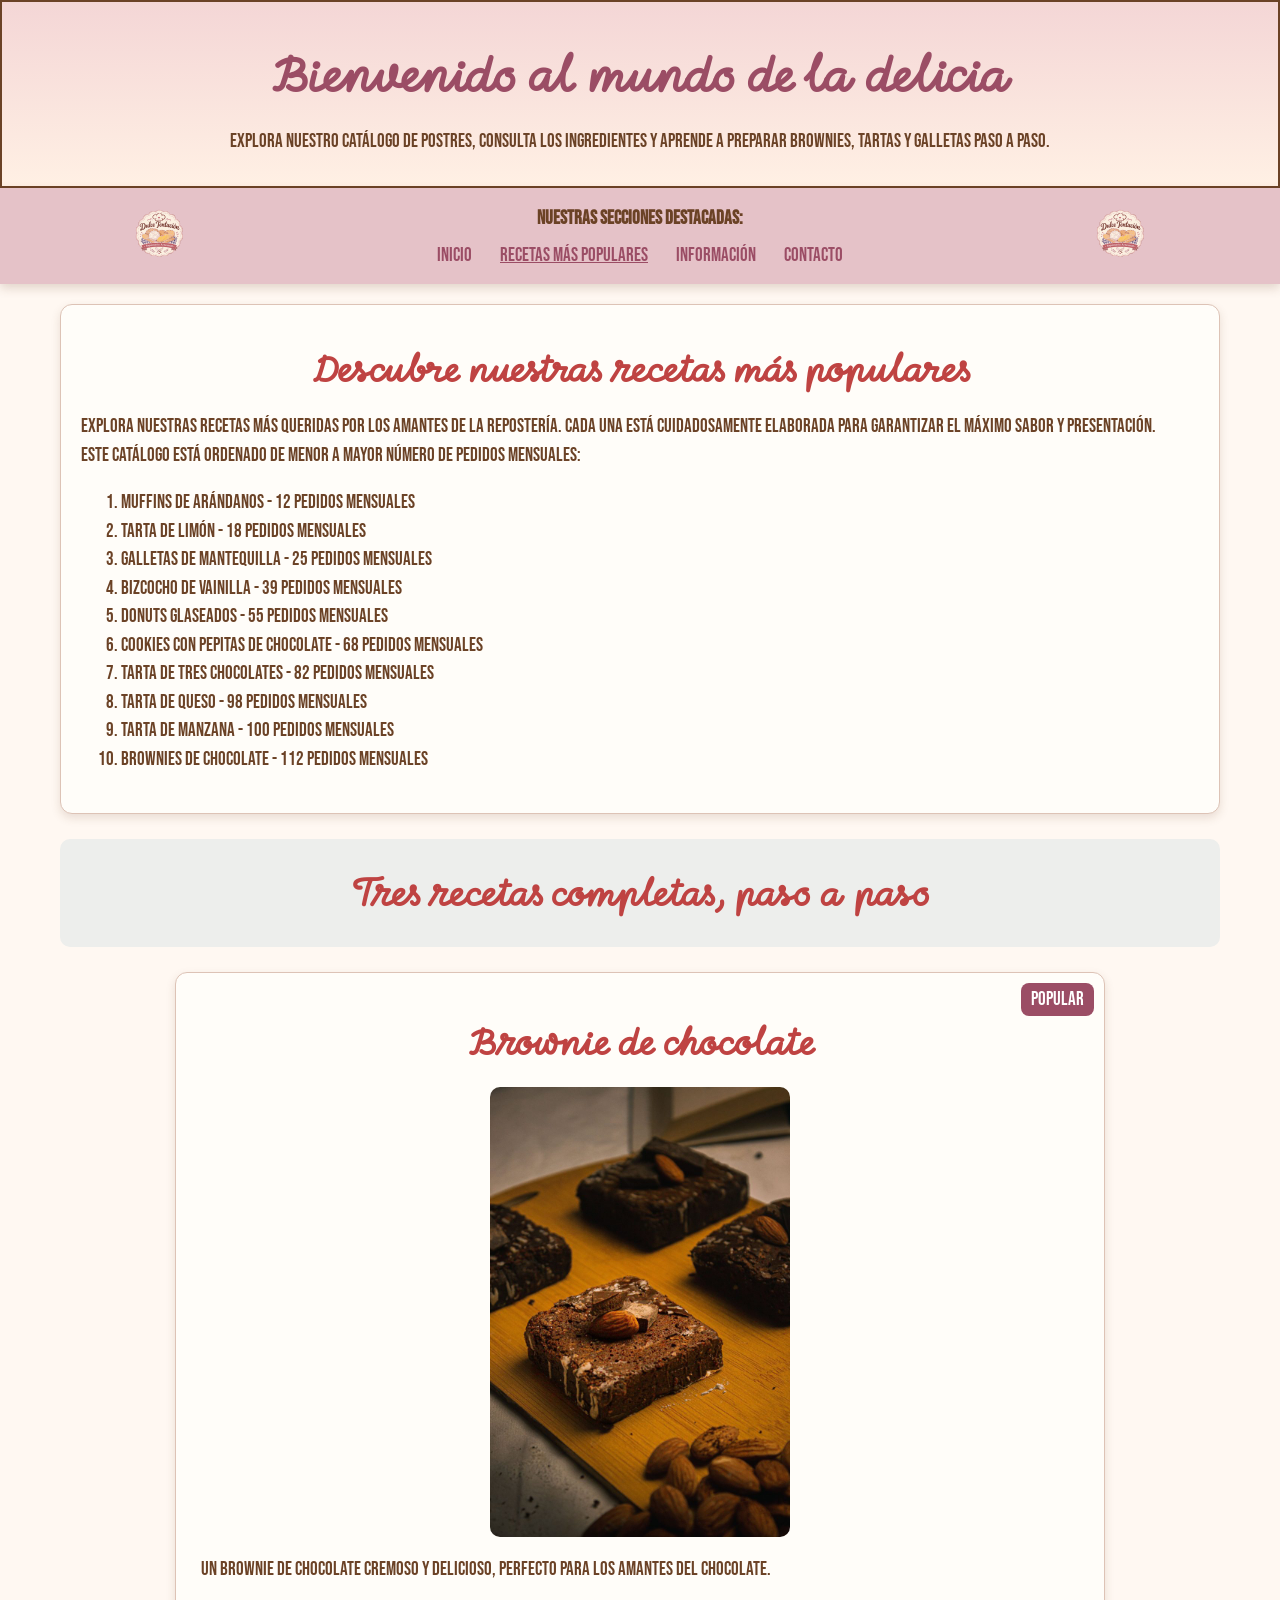
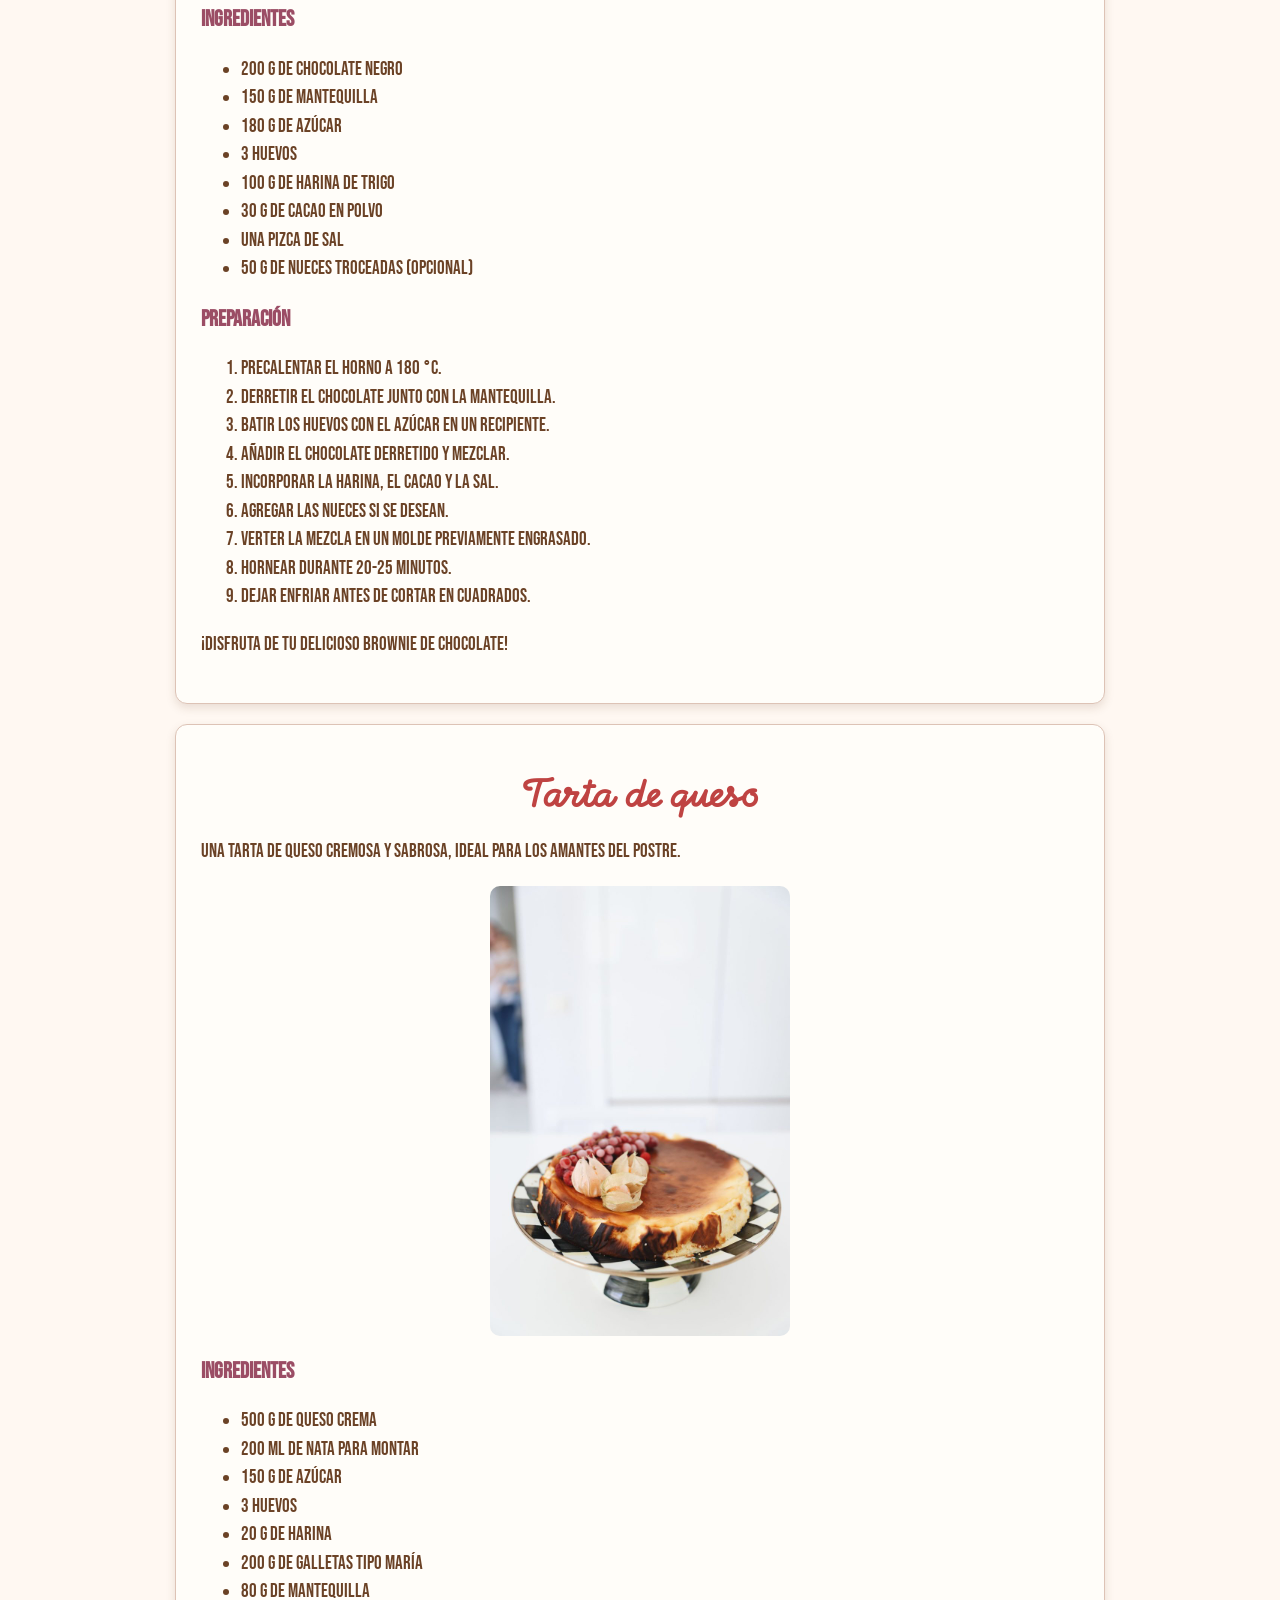
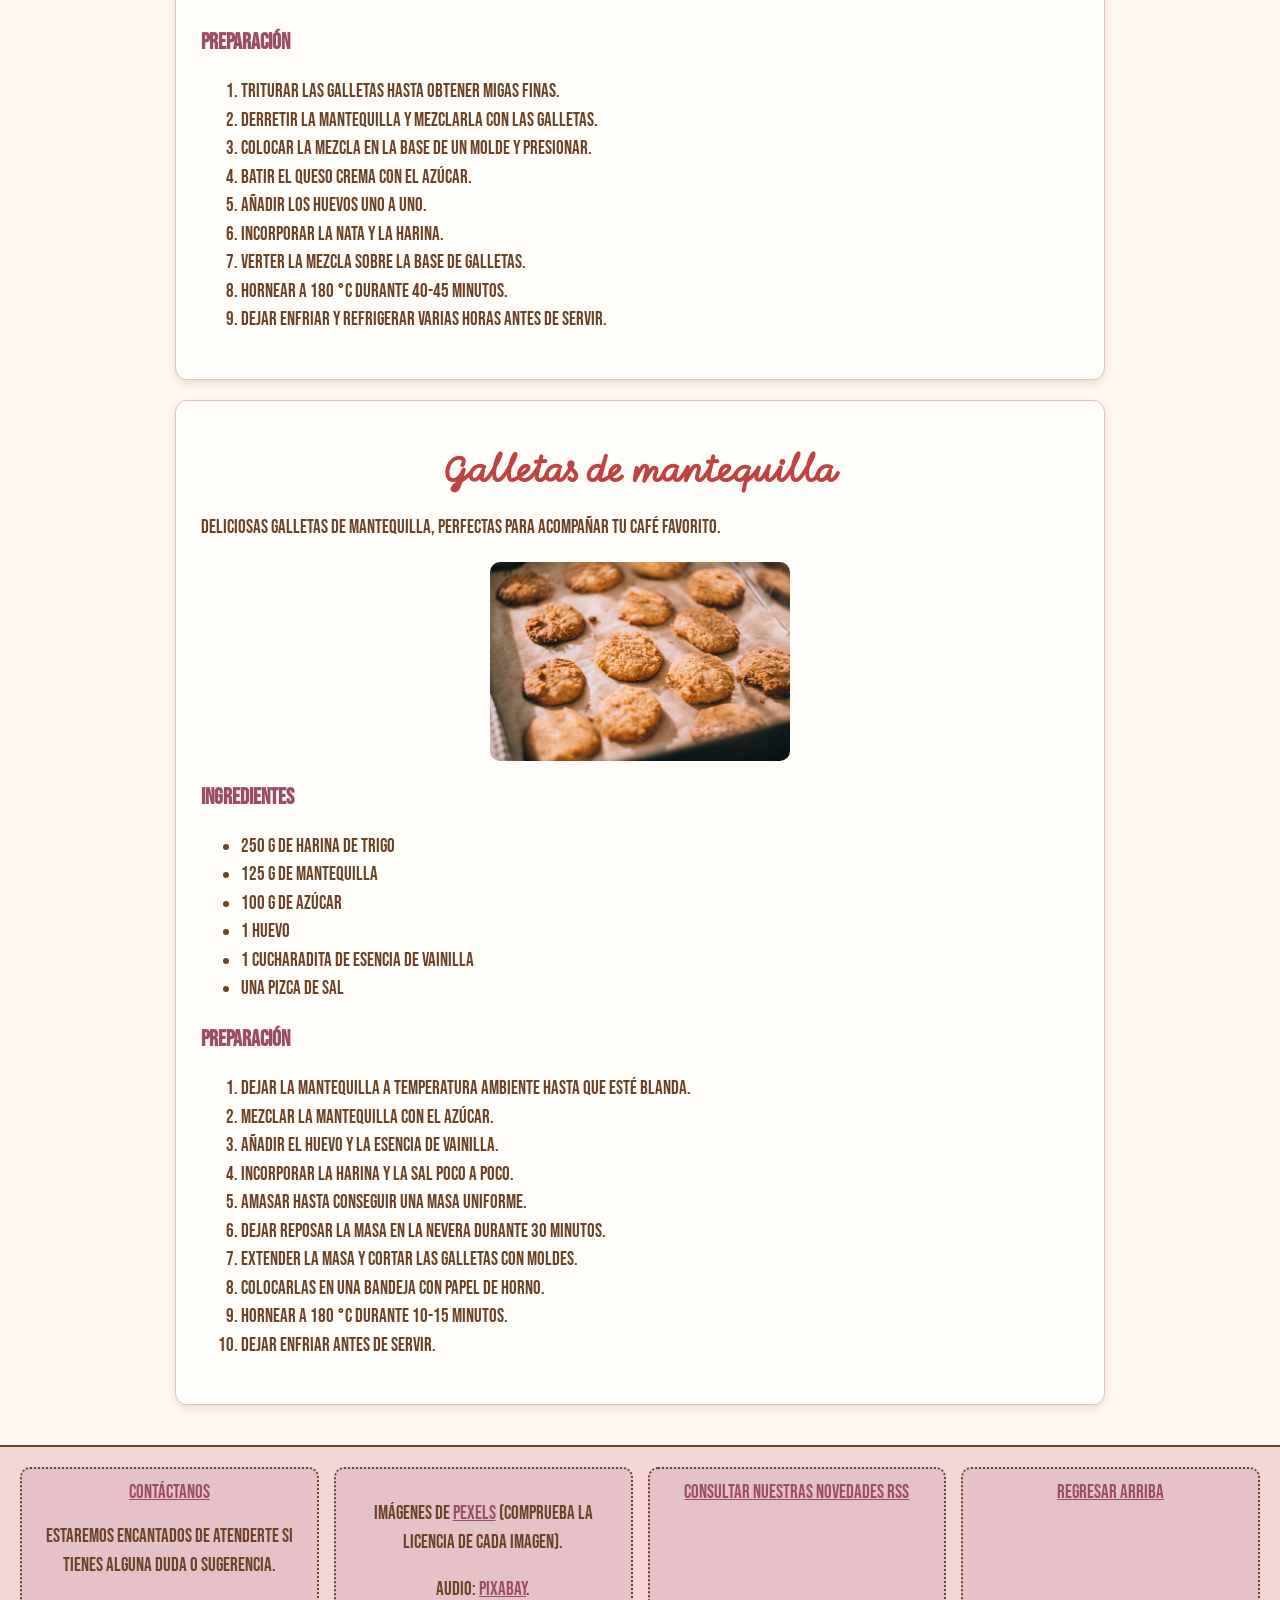
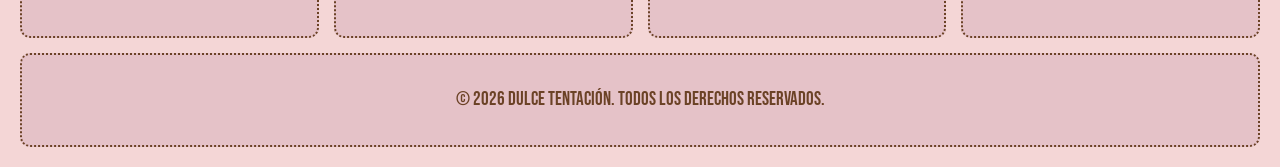
<file: recetas.html>
<!DOCTYPE html>
<html lang="es">
<head>
<meta charset="utf-8"/>
<meta content="width=device-width, initial-scale=1.0" name="viewport"/>
<meta content="Moises" name="author"/>
<meta content="Recetas de repostería casera" name="description"/>
<title>Dulce Tentación | Recetas</title>
<link href="css/estilos.css" rel="stylesheet"/>
<link href="img/favicon.ico" rel="icon" type="image/x-icon"/>
<link href="noticias.xml" rel="alternate" title="Novedades de Dulce Tentación" type="application/rss+xml"/>
<link href="https://fonts.googleapis.com" rel="preconnect"/>
<link crossorigin="" href="https://fonts.gstatic.com" rel="preconnect"/>
<link href="https://fonts.googleapis.com/css2?family=Bebas+Neue&amp;family=Momo+Signature&amp;display=swap" rel="stylesheet"/>
</head>
<body>
<header id="top">
<h1>Bienvenido al mundo de la delicia</h1>
<p class="descripcion-cabecera">Explora nuestro catálogo de postres, consulta los ingredientes y aprende a preparar brownies, tartas y galletas paso a paso.</p>

</header>
<nav>
<div class="logo"><img alt="Logo de Dulce Tentación" height="67" src="img/logo.svg" width="100"/></div>
<div class="navLinks">
<p><strong>Nuestras secciones destacadas:</strong></p>
<div class="enlaces-navegacion">
<a href="index.html">Inicio</a>
<a class="pagina-actual" href="recetas.html">Recetas más populares</a>
<a href="info.html">Información</a>
<a href="contacto.html">Contacto</a>
</div>
</div>
<div class="logo"><img alt="" height="67" src="img/logo.svg" width="100"/></div>
</nav>
<main id="contenido-recetas">
<section class="bloque" id="catalogo-recetas">
<!-- Introducción al catálogo -->
<h2>Descubre nuestras recetas más populares</h2>
<p>Explora nuestras recetas más queridas por los amantes de la repostería. Cada una está cuidadosamente
                elaborada para garantizar el máximo sabor y presentación.<br/>
                Este catálogo está ordenado de menor a mayor número de pedidos mensuales:</p>
<ol>
<li>Muffins de arándanos - 12 pedidos mensuales</li>
<li>Tarta de limón - 18 pedidos mensuales</li>
<li>Galletas de mantequilla - 25 pedidos mensuales</li>
<li>Bizcocho de vainilla - 39 pedidos mensuales</li>
<li>Donuts glaseados - 55 pedidos mensuales</li>
<li>Cookies con pepitas de chocolate - 68 pedidos mensuales</li>
<li>Tarta de tres chocolates - 82 pedidos mensuales</li>
<li>Tarta de queso - 98 pedidos mensuales</li>
<li>Tarta de manzana - 100 pedidos mensuales</li>
<li>Brownies de chocolate - 112 pedidos mensuales</li>
</ol>
</section>
<section class="titulo-recetas">
<h2>Tres recetas completas, paso a paso</h2>
</section>
<section class="seccion-receta">
<!-- Receta 1: Brownie de chocolate -->
<article class="tarjeta ficha-receta receta-destacada" id="brownie"><span class="etiqueta-novedad">Popular</span>
<h2>Brownie de chocolate</h2>
<!-- Imagen del brownie -->
<img alt="Brownie de chocolate" height="450" loading="lazy" src="img/recetaBrownies.jpg" width="300"/>
<!-- Descripción -->
<p>Un brownie de chocolate cremoso y delicioso, perfecto para los amantes del chocolate.</p>
<h3>Ingredientes</h3>
<!-- Lista ul de ingredientes -->
<ul>
<li>200 g de chocolate negro</li>
<li>150 g de mantequilla</li>
<li>180 g de azúcar</li>
<li>3 huevos</li>
<li>100 g de harina de trigo</li>
<li>30 g de cacao en polvo</li>
<li>Una pizca de sal</li>
<li>50 g de nueces troceadas (opcional)</li>
</ul>
<h3>Preparación</h3>
<!-- Lista ol de pasos -->
<ol>
<li>Precalentar el horno a 180 °C.</li>
<li>Derretir el chocolate junto con la mantequilla.</li>
<li>Batir los huevos con el azúcar en un recipiente.</li>
<li>Añadir el chocolate derretido y mezclar.</li>
<li>Incorporar la harina, el cacao y la sal.</li>
<li>Agregar las nueces si se desean.</li>
<li>Verter la mezcla en un molde previamente engrasado.</li>
<li>Hornear durante 20-25 minutos.</li>
<li>Dejar enfriar antes de cortar en cuadrados.</li>
</ol>
<p>¡Disfruta de tu delicioso brownie de chocolate!</p>
</article>
</section>
<section class="seccion-receta">
<!-- Receta 2: Tarta de queso -->
<article class="tarjeta ficha-receta" id="tartaQueso">
<h2>Tarta de queso</h2>
<p>Una tarta de queso cremosa y sabrosa, ideal para los amantes del postre.</p>
<img alt="Tarta de queso" height="450" loading="lazy" src="img/TartaDeQueso.jpg" width="300"/>
<h3>Ingredientes</h3>
<ul>
<li>500 g de queso crema</li>
<li>200 ml de nata para montar</li>
<li>150 g de azúcar</li>
<li>3 huevos</li>
<li>20 g de harina</li>
<li>200 g de galletas tipo María</li>
<li>80 g de mantequilla</li>
</ul>
<h3>Preparación</h3>
<ol>
<li>Triturar las galletas hasta obtener migas finas.</li>
<li>Derretir la mantequilla y mezclarla con las galletas.</li>
<li>Colocar la mezcla en la base de un molde y presionar.</li>
<li>Batir el queso crema con el azúcar.</li>
<li>Añadir los huevos uno a uno.</li>
<li>Incorporar la nata y la harina.</li>
<li>Verter la mezcla sobre la base de galletas.</li>
<li>Hornear a 180 °C durante 40-45 minutos.</li>
<li>Dejar enfriar y refrigerar varias horas antes de servir.</li>
</ol>
</article>
</section>
<section class="seccion-receta">
<article class="tarjeta ficha-receta" id="galletas">
<h2>Galletas de mantequilla</h2>
<p>Deliciosas galletas de mantequilla, perfectas para acompañar tu café favorito.</p>
<img alt="Galletas de mantequilla" height="200" loading="lazy" src="img/recetaGalletas.jpg" width="300"/>
<h3>Ingredientes</h3>
<ul>
<li>250 g de harina de trigo</li>
<li>125 g de mantequilla</li>
<li>100 g de azúcar</li>
<li>1 huevo</li>
<li>1 cucharadita de esencia de vainilla</li>
<li>Una pizca de sal</li>
</ul>
<h3>Preparación</h3>
<ol>
<li>Dejar la mantequilla a temperatura ambiente hasta que esté blanda.</li>
<li>Mezclar la mantequilla con el azúcar.</li>
<li>Añadir el huevo y la esencia de vainilla.</li>
<li>Incorporar la harina y la sal poco a poco.</li>
<li>Amasar hasta conseguir una masa uniforme.</li>
<li>Dejar reposar la masa en la nevera durante 30 minutos.</li>
<li>Extender la masa y cortar las galletas con moldes.</li>
<li>Colocarlas en una bandeja con papel de horno.</li>
<li>Hornear a 180 °C durante 10-15 minutos.</li>
<li>Dejar enfriar antes de servir.</li>
</ol>
</article>
</section>
</main>
<footer>
<div id="pie-de-pagina">
<div id="pie-superior">
<div class="caja-pie"><a href="contacto.html">Contáctanos</a><p>Estaremos encantados de atenderte si tienes alguna duda o sugerencia.</p></div>
<div class="caja-pie"><p>Imágenes de <a href="https://www.pexels.com/es-es/" rel="noopener noreferrer" target="_blank">Pexels</a> (comprueba la licencia de cada imagen).</p><p>Audio: <a href="https://pixabay.com/sound-effects/" rel="noopener noreferrer" target="_blank">Pixabay</a>.</p></div>
<div class="caja-pie"><a href="noticias.xml">Consultar nuestras novedades RSS</a></div>
<div class="caja-pie"><a href="#top">Regresar arriba</a></div>
</div>
<div id="derechos"><p>© 2026 Dulce Tentación. Todos los derechos reservados.</p></div>
</div>
</footer>
</body>
</html>
</file>
<file: css/estilos.css>
/* DULCE TENTACIÓN - ESTILOS DE LAS CUATRO PÁGINAS */

/* 1. COLORES Y ESTILOS GENERALES */
:root {
  --rosa: #9b4d65;
  --rojo: #bf4342;
  --crema: #fff8f2;
  --rosaclaro: #f4d6d6;
  --marron: #6b4226;
}

* {
  box-sizing: border-box;
}

body {
  margin: 0;
  background-color: var(--crema);
  color: var(--marron);
  font-family: "Bebas Neue", Arial, sans-serif;
  font-size: 19px;
}

h1,
h2 {
  font-family: "Momo Signature", cursive;
  text-align: center;
}

h1 {
  color: var(--rosa);
}
h2 {
  color: var(--rojo);
}
h3 {
  color: var(--rosa);
}

p,
li {
  line-height: 1.5;
}
a {
  color: var(--rosa);
}
a:hover {
  color: var(--rojo);
}

a:focus-visible,
button:focus-visible,
input:focus-visible,
textarea:focus-visible,
select:focus-visible {
  outline: 3px dashed var(--rosa);
}

img {
  max-width: 100%;
  height: auto;
}

/* 2. HEADER Y NAVEGACIÓN - TODAS LAS PÁGINAS */
#top {
  background: linear-gradient(#f4d6d6, #fff0e4);
  border: 2px solid var(--marron);
  text-align: center;
  padding: 20px;
}

#top h1 {
  animation: aparecer 1s;
}
.descripcion-cabecera {
  margin: 10px auto;
}

nav {
  display: flex;
  justify-content: space-around;
  align-items: center;
  gap: 15px;
  background-color: #e5c2c8;
  padding: 12px;
  position: sticky;
  top: 0;
  z-index: 2;
  box-shadow: 0 4px 10px rgba(107, 66, 38, 0.2);
}

.logo img {
  width: 75px;
}
.navLinks {
  text-align: center;
}
.navLinks p {
  margin: 5px;
}

.enlaces-navegacion {
  display: flex;
  justify-content: center;
  flex-wrap: wrap;
  gap: 18px;
}

.enlaces-navegacion a {
  text-decoration: none;
  padding: 5px;
  transition: background-color 0.3s;
}

.enlaces-navegacion a:hover {
  background-color: var(--crema);
}
.enlaces-navegacion .pagina-actual {
  text-decoration: underline;
}

/* 3. CONTENIDO, TARJETAS Y ANIMACIONES */
main {
  max-width: 1200px;
  margin: auto;
  padding: 20px;
}

main section {
  margin-bottom: 25px;
}

.bloque,
.tarjeta {
  background-color: #fffdf9;
  padding: 20px;
  border: 1px solid #ddc3b6;
  border-radius: 12px;
  box-shadow: 0 4px 10px rgba(107, 66, 38, 0.15);
}

.tarjeta {
  animation: mostrar 1s;
}

@keyframes aparecer {
  from {
    opacity: 0;
  }
  to {
    opacity: 1;
  }
}

@keyframes mostrar {
  from {
    transform: translateY(10px);
  }
  to {
    transform: translateY(0);
  }
}

/* Etiqueta colocada encima de una receta */
.recIndex,
.ficha-receta {
  position: relative;
}

.etiqueta-novedad {
  position: absolute;
  top: 10px;
  right: 10px;
  background-color: var(--rosa);
  color: white;
  padding: 5px 10px;
  border-radius: 8px;
}

/* 4. FOOTER - TODAS LAS PÁGINAS */
footer {
  background-color: var(--rosaclaro);
  border-top: 2px solid var(--marron);
  padding: 20px;
}

#pie-superior {
  display: grid;
  grid-template-columns: repeat(4, 1fr);
  gap: 15px;
}

.caja-pie,
#derechos {
  background-color: #e5c2c8;
  border: 2px dotted var(--marron);
  border-radius: 10px;
  text-align: center;
  padding: 12px;
}

#derechos {
  margin-top: 15px;
}

/* 5. INICIO - index.html */
#explicacion-index {
  display: grid;
  grid-template-columns: 1fr 1fr;
  gap: 25px;
  align-items: center;
}

#explicacion-index img,
#venFoto img {
  border-radius: 12px;
}

#postres-index,
#ventajas {
  background-color: #edeeec;
  border-radius: 12px;
  padding: 20px;
}

#postres-index {
  text-align: center;
}
#miniaturas {
  display: flex;
  justify-content: space-around;
  flex-wrap: wrap;
  gap: 20px;
}

.miniatura {
  text-align: center;
}
.miniatura img {
  width: 200px;
  border-radius: 10px;
}

#recIndex {
  display: grid;
  grid-template-columns: 1fr 1fr;
  gap: 20px;
}

.recIndex {
  text-align: center;
}
.recIndex img {
  width: 300px;
  border-radius: 10px;
}

#venListaFoto {
  display: flex;
  align-items: center;
  justify-content: space-around;
  gap: 25px;
}

#venLista,
#venFoto {
  width: 50%;
}

/* 6. RECETAS - recetas.html */
#catalogo-recetas {
  padding: 20px;
}
.titulo-recetas {
  background-color: #edeeec;
  border-radius: 10px;
  padding: 10px;
}

.seccion-receta {
  max-width: 930px;
  margin: 20px auto;
}

.ficha-receta {
  padding: 25px;
}
.ficha-receta > img {
  display: block;
  width: 300px;
  margin: 15px auto;
  border-radius: 10px;
}

/* 7. CONTACTO - contacto.html */
#introduccion-contacto {
  text-align: center;
}
#seccion-formulario {
  max-width: 800px;
  margin: 20px auto;
}

.formulario-contacto {
  padding: 10px;
}
.campo-formulario {
  margin-bottom: 15px;
}
.campo-formulario label {
  display: block;
}

.campo-formulario input,
.campo-formulario select,
.campo-formulario textarea {
  max-width: 100%;
  padding: 8px;
  border: 1px solid var(--marron);
  border-radius: 6px;
}

.campo-formulario input,
.campo-formulario select,
.campo-formulario textarea {
  width: 100%;
}

.formulario-contacto fieldset {
  margin-bottom: 15px;
  border: 2px dashed var(--rosa);
  border-radius: 8px;
}

.botones-formulario button {
  background-color: var(--rosa);
  color: white;
  padding: 10px 15px;
  border: none;
  border-radius: 8px;
  cursor: pointer;
  transition: background-color 0.3s;
}

.botones-formulario button:hover {
  background-color: var(--rojo);
}

#datos-contacto {
  display: grid;
  grid-template-columns: 1fr 1fr;
  gap: 20px;
}

#datos-contacto img {
  border-radius: 10px;
}

/* 8. INFORMACIÓN - info.html */
#introduccion-info {
  display: flex;
  justify-content: space-around;
  flex-wrap: wrap;
  gap: 15px;
}

#introduccion-info > div:first-child {
  width: 100%;
}
.tarjeta-miniatura {
  background-color: #edeeec;
  text-align: center;
  width: 200px;
}

.tarjeta-miniatura img {
  width: 180px;
}

.contenedor-tabla {
  overflow-x: auto;
}
.tabla-equivalencias {
  width: 100%;
  border-collapse: collapse;
  background-color: white;
}

.tabla-equivalencias th,
.tabla-equivalencias td {
  border: 1px solid var(--marron);
  padding: 10px;
}

.tabla-equivalencias th {
  background-color: #e5c2c8;
}
.tabla-equivalencias tr:nth-child(even) {
  background-color: #fff1ec;
}

.consejo {
  margin-bottom: 15px;
}
#consejos-info img {
  display: block;
  width: 300px;
  margin: 10px auto;
  border-radius: 10px;
}

#video-info iframe {
  display: block;
  max-width: 100%;
  margin: auto;
}

#audio-info audio {
  max-width: 100%;
}

/* 9. RESPONSIVE - TABLETS Y MÓVILES */
@media (max-width: 800px) {
  #explicacion-index,
  #datos-contacto {
    grid-template-columns: 1fr;
  }

  #venListaFoto {
    flex-direction: column;
  }
  #venLista,
  #venFoto {
    width: 100%;
  }
  #pie-superior {
    grid-template-columns: 1fr 1fr;
  }
}

@media (max-width: 520px) {
  #top {
    padding: 10px;
  }
  nav {
    gap: 5px;
    padding: 8px;
  }
  .logo img {
    width: 35px;
  }
  .enlaces-navegacion {
    gap: 5px;
  }
  .enlaces-navegacion a {
    font-size: 16px;
  }
  main {
    padding: 10px;
  }
  .bloque,
  .tarjeta {
    padding: 12px;
  }
  #recIndex,
  #pie-superior {
    grid-template-columns: 1fr;
  }
}

/* Accesibilidad: menos animaciones cuando se solicita */
@media (prefers-reduced-motion: reduce) {
  #top h1,
  .tarjeta {
    animation: none;
  }
  .enlaces-navegacion a,
  .botones-formulario button {
    transition: none;
  }
}
</file>
